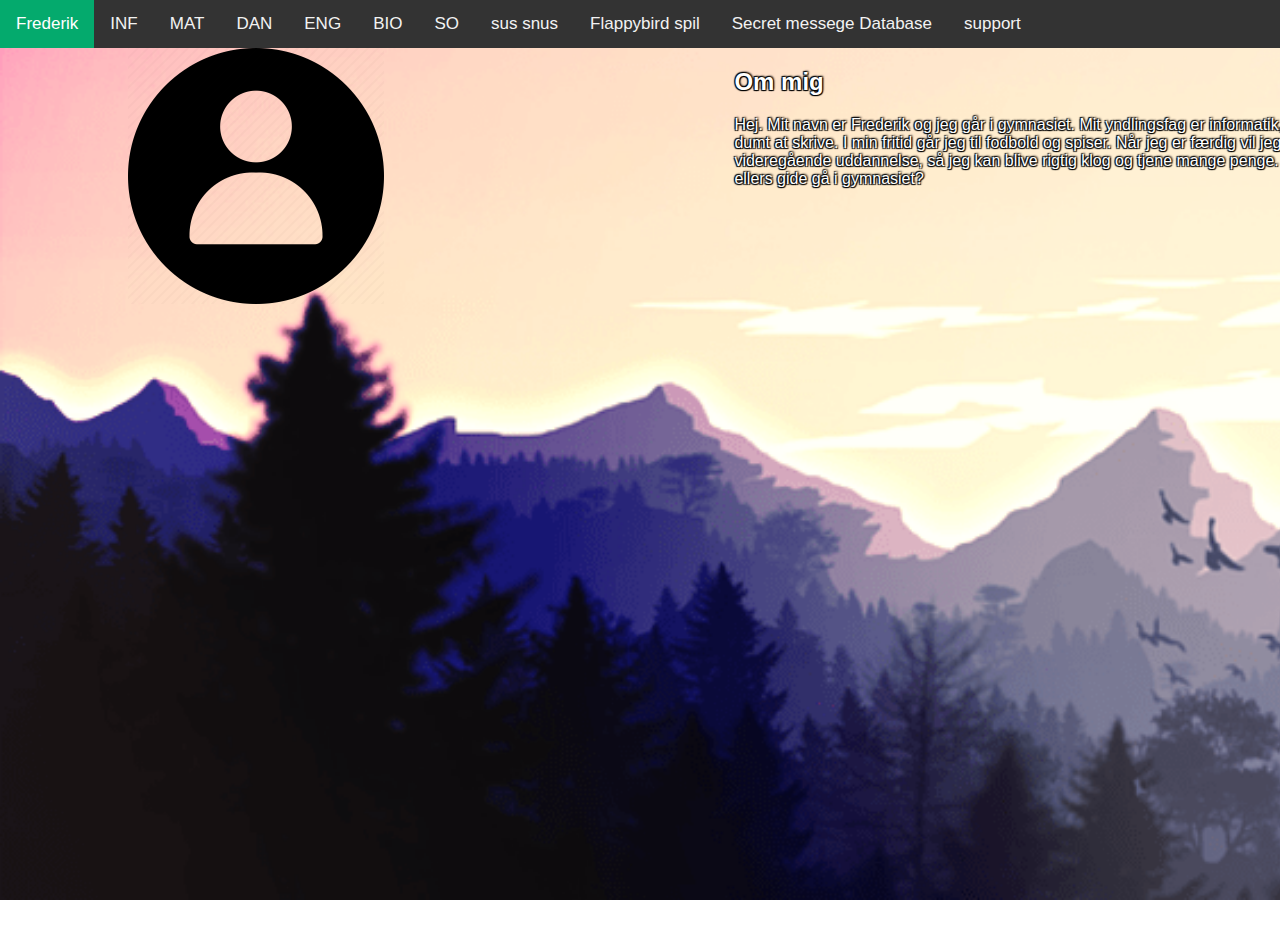
<file: logbog-skabelon-main-2/index.html>
<!DOCTYPE html>
<html>
    <head>
        <title>Frederiks Logbog</title>
        <meta charset="UTF-8">
        <meta name="viewport" content="width=device-width, initial-scale=1">
        <link rel="stylesheet" href="https://cdnjs.cloudflare.com/ajax/libs/font-awesome/4.7.0/css/font-awesome.min.css">
        <link rel="stylesheet" href="style.css"></link>
    </head>

    <!-- Banner HTML 
    <div class="banner">
        <h1>Frederiks Logbog</h1>
    </div> -->

    <body>
        <!-- Navigation bar HTML -->
        <div class="topnav" id="myTopnav">
            <a href="index.html" class="active">Frederik</a>
            <a href="informatik.html">INF</a>
            <a href="matematik.html">MAT</a>
            <a href="dansk.html">DAN</a>
            <a href="engelsk.html">ENG</a>
            <a href="Biotek.html">BIO</a>
            <a href="so.html">SO</a>
            <a href="Sus Snus/index.html">sus snus</a>
            <a href="flappybird-clone-main-kopi/beginnerversion/index.html">Flappybird spil</a>
            <a href="fullstackdemo-master/index.html">Secret messege Database</a>
            <a href="Techsupport.html">support</a>
            <a href="javascript:void(0);" class="icon" onclick="myFunction()">
              <i class="fa fa-bars"></i>
            </a>
        </div>

        <div class="content">
            <div class="element left">
            <img id="profile-picture" src="images/profile.jpg">
            </div>
            <div class="element right">
            <h2>Om mig</h2>
            <p>
                Hej. Mit navn er Frederik og jeg går i gymnasiet. 
                Mit yndlingsfag er informatik, alt andet ville værre dumt at skrive.
                I min fritid går jeg til fodbold og spiser.
                Når jeg er færdig vil jeg gerne tage en videregående uddannelse,
                så jeg kan blive rigtig klog og tjene mange penge.
                Hvorfor skulle jeg ellers gide gå i gymnasiet?
            </p>
            </div>
        </div>
        

        <script src="script.js"></script>
    </body>
</html>
</file>
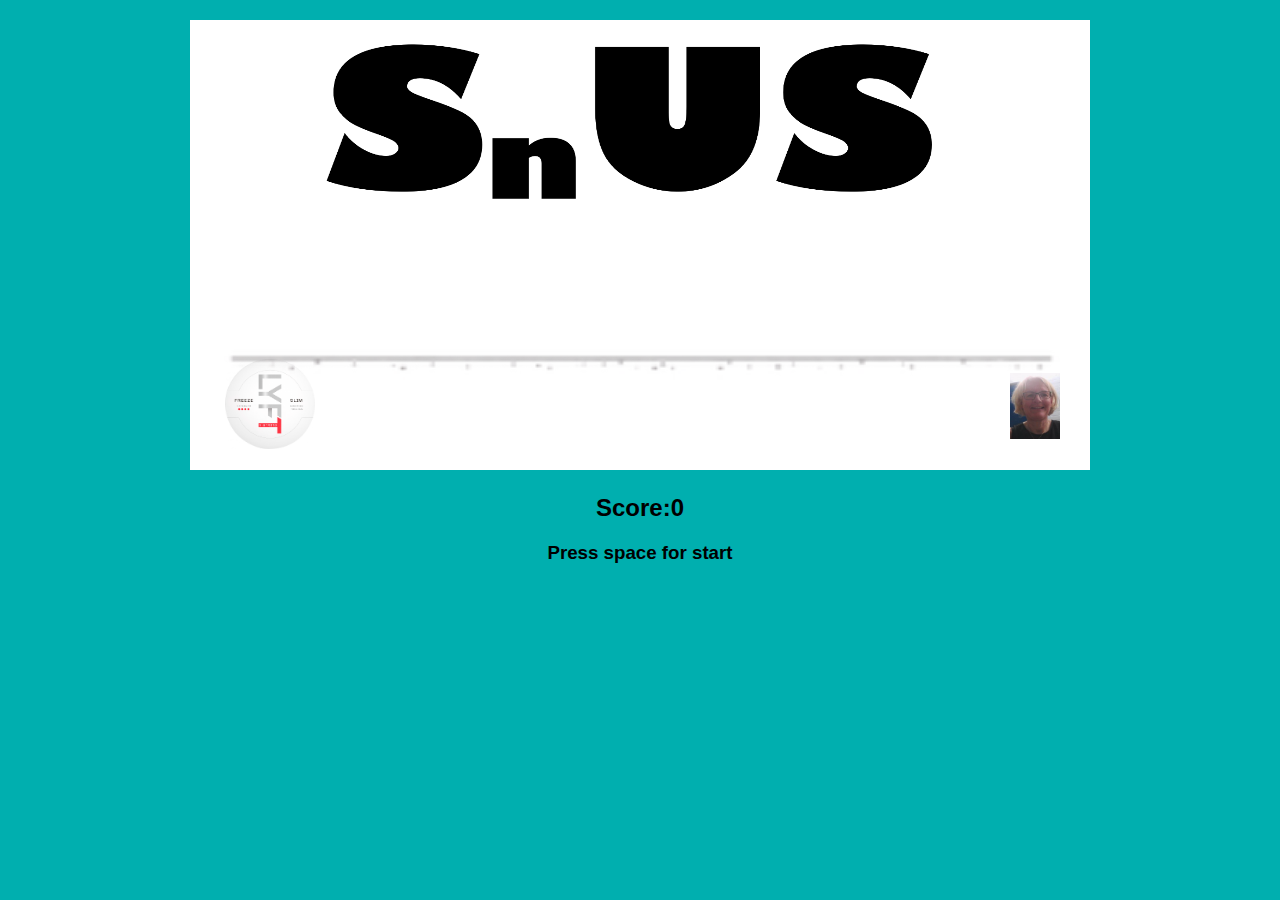
<file: logbog-skabelon-main-2/Sus Snus/index.html>
<!DOCTYPE html>
<html lang="en" onclick="jump()">
  <head>
    <meta charset="UTF-8" />
    <meta name="viewport" content="width=device-width, initial-scale=1.0" />
    <link rel="stylesheet" href="./src/styles/style.css" />
    <title>Sus Snus</title>
  </head>
  <body>
    <div class="container">
    </divclass="intro">
      <div><img src="./assets/spilnavn2.0.png"style="width:900px;height:450px;">
      <div class="game">
        <img src="./assets/snus.png" alt="T-Rex" class="trex" />
        <img src="./assets/hanne-kaktus.png" alt="cactus" class="obstacle" />
        <img src="./assets/track.png" alt="Track" class="track" />
      </div>
      <div><h2>Score:<span class="score"></span></h2></div>
    <h3 style="text-align:center;">Press space for start</h3>
    <div id="player">
      <audio autoplay hidden>
       <source src="Jesu brødre - Daus Paus (Audio).mp3" type="audio/mpeg">
                  If you're reading this, audio isn't supported. 
      </audio>
  </div>
    <script src="./src/js/script.js"></script>
  </body>
</html>
</file>
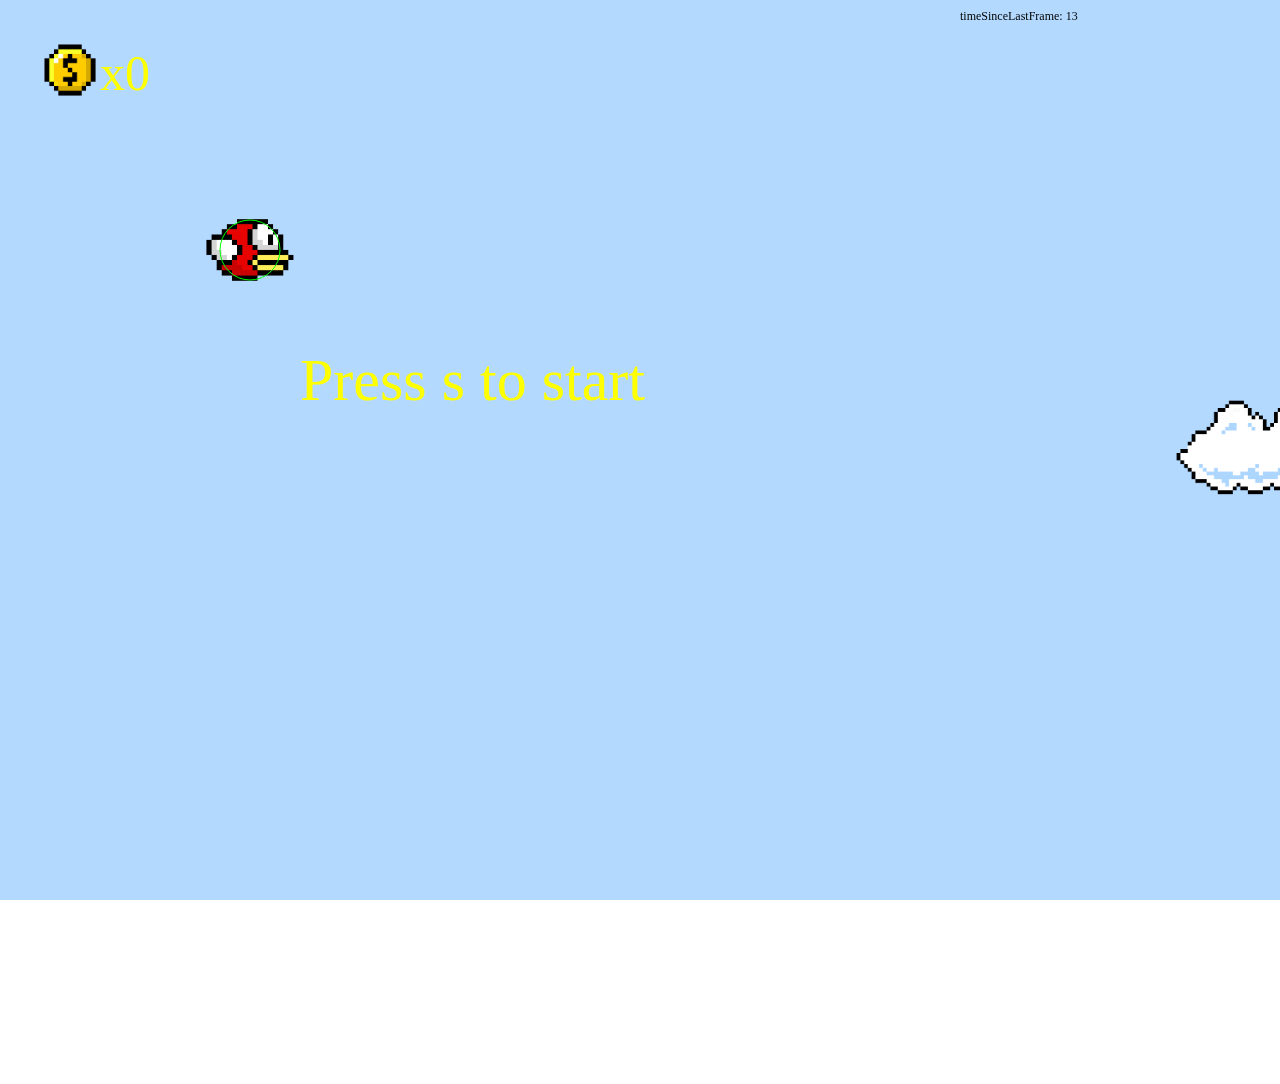
<file: logbog-skabelon-main-2/flappybird-clone-main-kopi/intermediateversion/index.html>
<!DOCTYPE html>
<html>
    <head>
        <title>Flappy Bird Intermediate Version</title>
        <meta charset="UTF-8"> 
        <link rel="stylesheet" href="../assets/style.css">
    </head>
    <body>
        <script src="../assets/helpers.js"></script>
        <script src="gameobject.js"></script>
        <script src="cloud.js"></script>
        <script src="fireball.js"></script>
        <script src="coin.js"></script>
        <script src="textobject.js"></script>
        <script src="score.js"></script>
        <script src="bird.js"></script>
        <script src="input.js"></script>
        <script src="setup.js"></script>
        <script src="update.js"></script>

        
    </body>
</html>
</file>
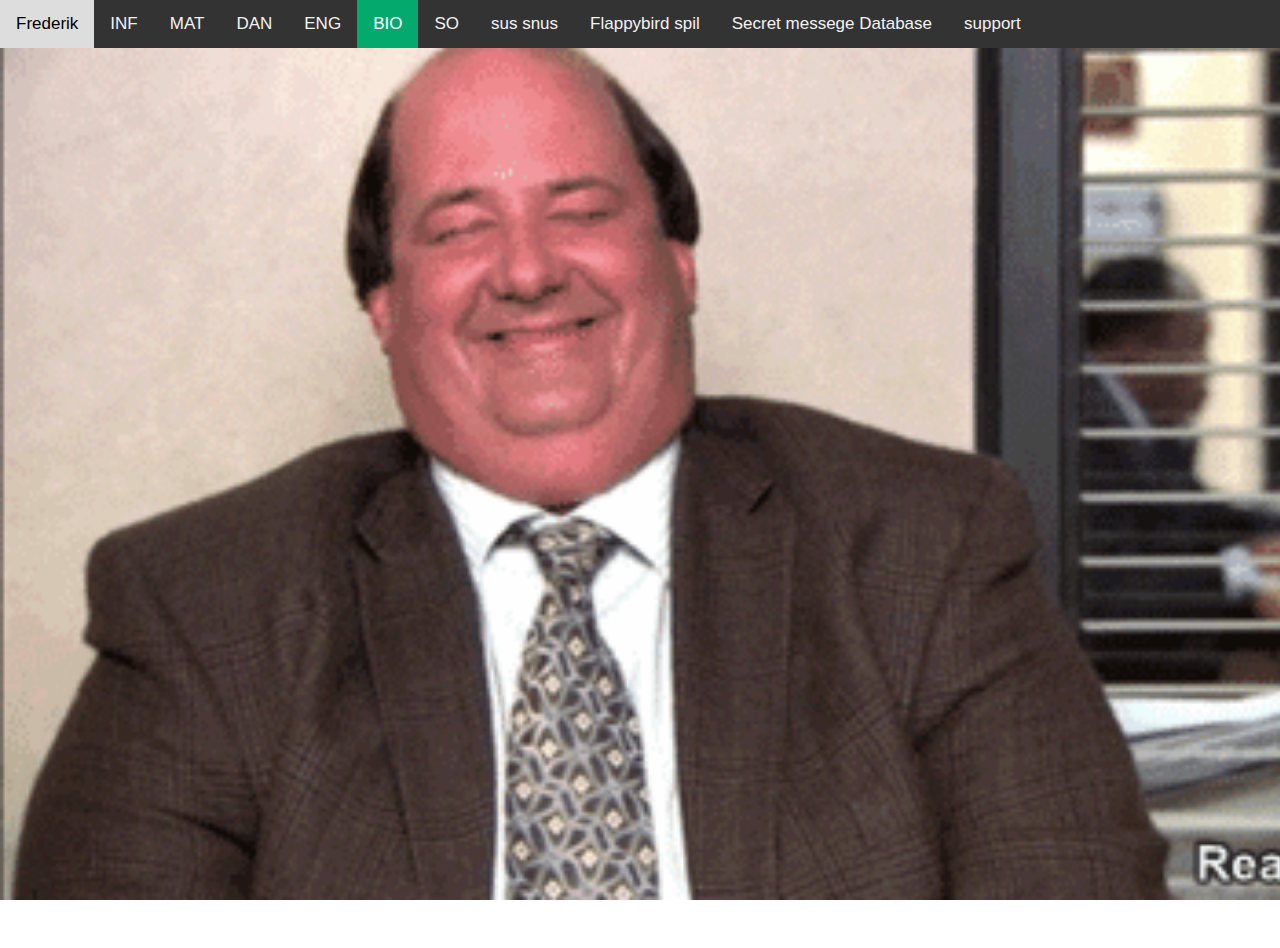
<file: logbog-skabelon-main-2/Biotek.html>
<!DOCTYPE html>
<html>
    <head>
        <title>Frederiks Logbog</title>
        <meta charset="UTF-8">
        <meta name="viewport" content="width=device-width, initial-scale=1">
        <link rel="stylesheet" href="https://cdnjs.cloudflare.com/ajax/libs/font-awesome/4.7.0/css/font-awesome.min.css">
        <link rel="stylesheet" href="style.css"></link>
    </head>
    <body>
        <!-- Navigation bar HTML -->
        <div class="topnav" id="myTopnav">
            <a href="index.html" >Frederik</a>
            <a href="informatik.html">INF</a>
            <a href="matematik.html">MAT</a>
            <a href="dansk.html">DAN</a>
            <a href="engelsk.html">ENG</a>
            <a href="Biotek.html"class="active">BIO</a>
            <a href="so.html">SO</a>
            <a href="Sus Snus/index.html">sus snus</a>
            <a href="flappybird-clone-main-kopi/beginnerversion/index.html">Flappybird spil</a>
            <a href="fullstackdemo-master/index.html">Secret messege Database</a>
            <a href="Techsupport.html">support</a>
            <a href="javascript:void(0);" class="icon" onclick="myFunction()">
              <i class="fa fa-bars"></i>
            </a>
        </div>

        <!-- Accordion HTML -->
        <div class="content" id="dotdotdot">
            <div class="element left">
                
            </div>

            <div class="element left">
                
            </div>

        </div>
        <script src="script.js"></script>
    </body>
</html>
</file>
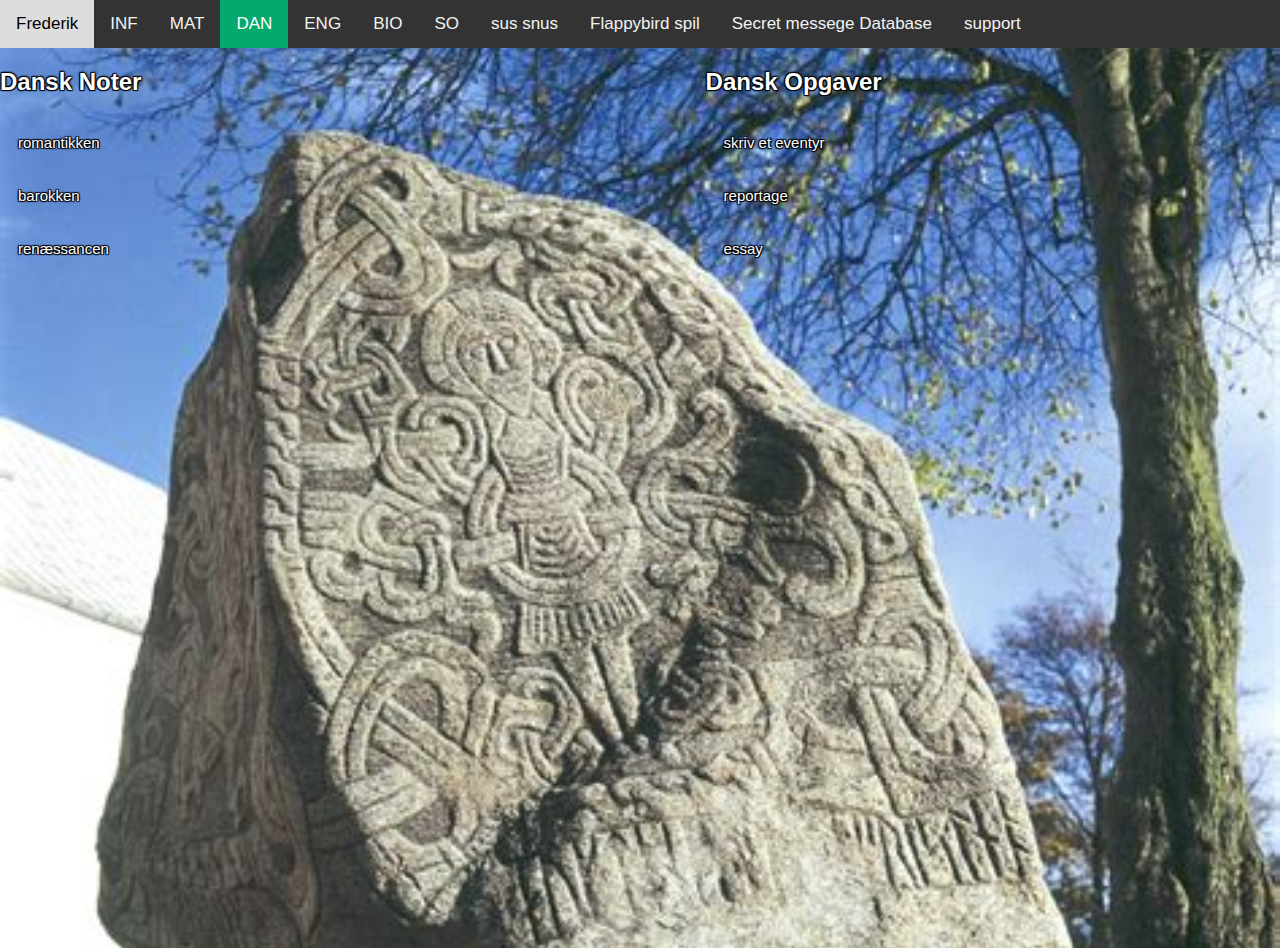
<file: logbog-skabelon-main-2/dansk.html>
<!DOCTYPE html>
<html>
    <head>
        <title>Frederiks Logbog</title>
        <meta charset="UTF-8">
        <meta name="viewport" content="width=device-width, initial-scale=1">
        <link rel="stylesheet" href="https://cdnjs.cloudflare.com/ajax/libs/font-awesome/4.7.0/css/font-awesome.min.css">
        <link rel="stylesheet" href="style.css"></link>
    </head>
    <body>
        <!-- Navigation bar HTML -->
        <div class="topnav" id="myTopnav">
            <a href="index.html">Frederik</a>
            <a href="informatik.html">INF</a>
            <a href="matematik.html">MAT</a>
            <a href="dansk.html" class="active">DAN</a>
            <a href="engelsk.html">ENG</a>
            <a href="Biotek.html">BIO</a>
            <a href="so.html">SO</a>
            <a href="Sus Snus/index.html">sus snus</a>
            <a href="flappybird-clone-main-kopi/beginnerversion/index.html">Flappybird spil</a>
            <a href="fullstackdemo-master/index.html">Secret messege Database</a>
            <a href="Techsupport.html">support</a>
            <a href="javascript:void(0);" class="icon" onclick="myFunction()">
              <i class="fa fa-bars"></i>
            </a>
        </div>

        <!-- Accordion HTML -->
        <div class="content" id="dansk">
            <div class="element left">
                <h2>Dansk Noter</h2>
                <button class="accordion">romantikken</button>
                <div class="panel">
                <p>Romantikken var en kulturstrømning i Europa i perioden ca. 1800-1870. 
                    <br> Den varede indtil realismen og naturalismen. Den forudgående periode var oplysningstiden.
                    <br> Romantikken fandtes især inden for litteratur, malerkunst, musik og filosofi. Den opstod som en reaktion mod oplysningstiden og dens dyrkelse af fornuften</p>
                </div>

                <button class="accordion">barokken</button>
                <div class="panel">
                <p>Barokken er en vestlig kulturperiode, som begyndte i første del af 17. århundrede i Rom. 
                    <br>Barokken opstod i forlængelse af modreformationen som en arkitektonisk stil, der skulle demonstrere den katolske kirkes magt. 
                    <br>Den er kendetegnet ved drama og storhed i skulpturer, malerier, litteratur, dans og musik.</p>
                </div>

                <button class="accordion">renæssancen</button>
                <div class="panel">
                <p>Renæssancen er en periode fra det 14. til det 17. århundrede, der betragtes som broen mellem middelalderen og den moderne tid. 
                    <br>Det begyndte som en kulturel bevægelse i Italien i den sene middelalder og bredte sig til resten af Europa.</p>
                </div>
            </div>

            <div class="element left">
                <h2>Dansk Opgaver</h2>
                <button class="accordion">skriv et eventyr </button>
                <div class="panel">
                <p>her er det væsentligt at man husker genretrækne:
                    <br><br>
                    det er ofte opbygget efter, hjem-ude-hjem eller kontraktmodellen 
                    <br><br>
                    ofte få personer
                    <br><br>
                    de magiske træk (tal, besjæling)
                    <br><br>
                    modsætninger  

                </p>
                </div>

                <button class="accordion">reportage</button>
                <div class="panel">
                <p>En reportage er en litterær genre oftest brugt inden for journalistik. 
                    <br><br>
                    I reportagen tager journalisten læseren med ud i virkeligheden og fungerer her som en flue på væggen,
                    <br> der sanser og ser alt, og indtrykkene formidles derefter til læseren med levende beskrivelser af steder og begivenheder.</p>
                </div>

                <button class="accordion">essay</button>
                <div class="panel">
                <p>når du skal skrive et essay skal du huske 3 ord 
                    <br><br>
                    det konkrete: det essayet handler om
                    <br><br>
                    det erindrende: her fortæller man om personlig erfaringer
                    <br><br>
                    Det reflekterende: Her reflekterer forfatteren over emnet.
                </p>
                </div>
            </div>

        </div>
        <script src="script.js"></script>
    </body>
</html>
</file>
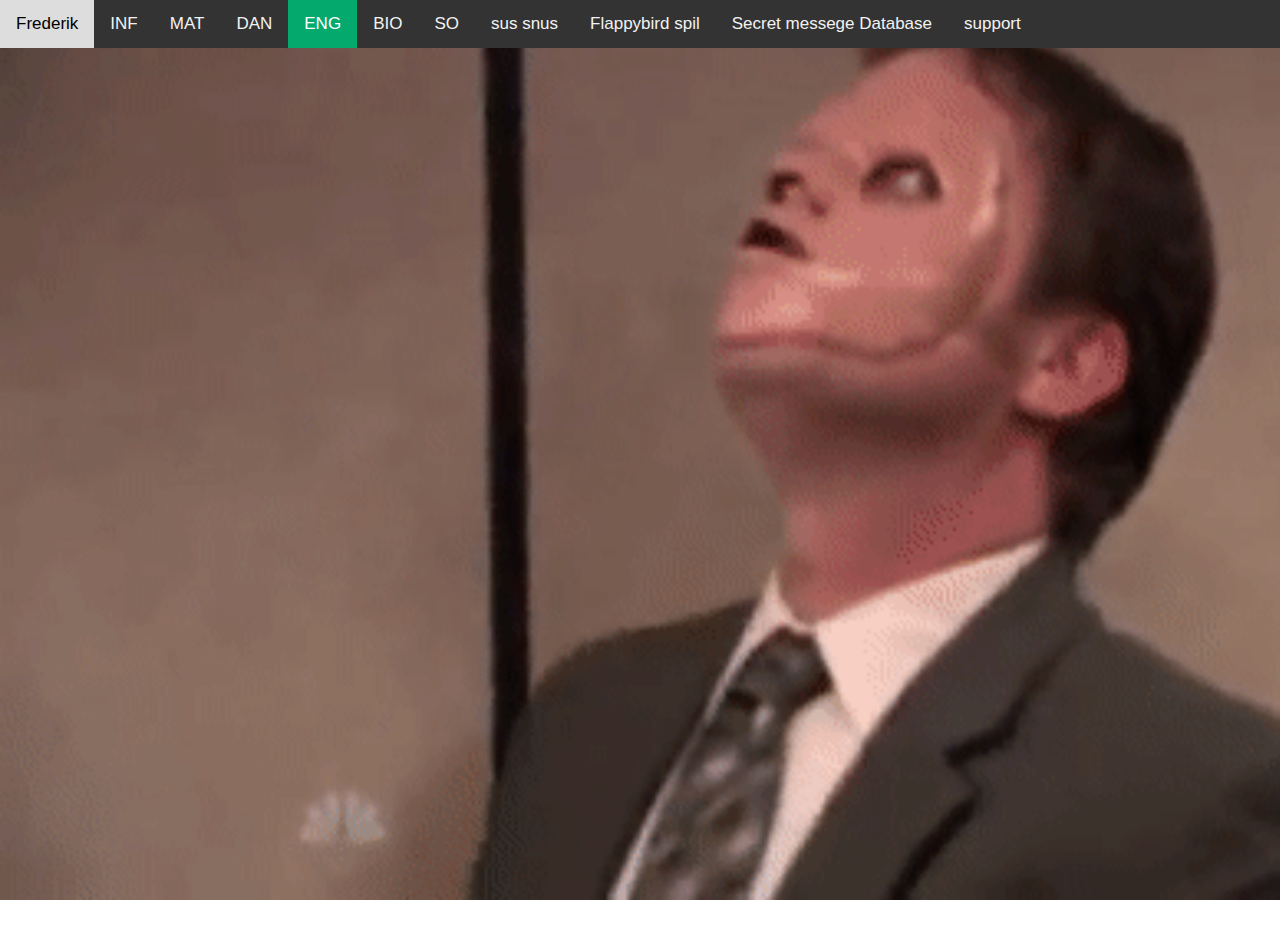
<file: logbog-skabelon-main-2/engelsk.html>
<!DOCTYPE html>
<html>
    <head>
        <title>Frederiks Logbog</title>
        <meta charset="UTF-8">
        <meta name="viewport" content="width=device-width, initial-scale=1">
        <link rel="stylesheet" href="https://cdnjs.cloudflare.com/ajax/libs/font-awesome/4.7.0/css/font-awesome.min.css">
        <link rel="stylesheet" href="style.css"></link>
    </head>
    <body>
        <!-- Navigation bar HTML -->
        <div class="topnav" id="myTopnav">
            <a href="index.html">Frederik</a>
            <a href="informatik.html">INF</a>
            <a href="matematik.html">MAT</a>
            <a href="dansk.html">DAN</a>
            <a href="engelsk.html" class="active">ENG</a>
            <a href="Biotek.html">BIO</a>
            <a href="so.html">SO</a>
            <a href="Sus Snus/index.html">sus snus</a>
            <a href="flappybird-clone-main-kopi/beginnerversion/index.html">Flappybird spil</a>
            <a href="fullstackdemo-master/index.html">Secret messege Database</a>
            <a href="Techsupport.html">support</a>
            <a href="javascript:void(0);" class="icon" onclick="myFunction()">
              <i class="fa fa-bars"></i>
            </a>
        </div>

        <!-- Accordion HTML -->
        <div class="content" id="engelsk">
            
            </div>

            <div class="element left">
                
            </div>

        </div>
        <script src="script.js"></script>
    </body>
</html>
</file>
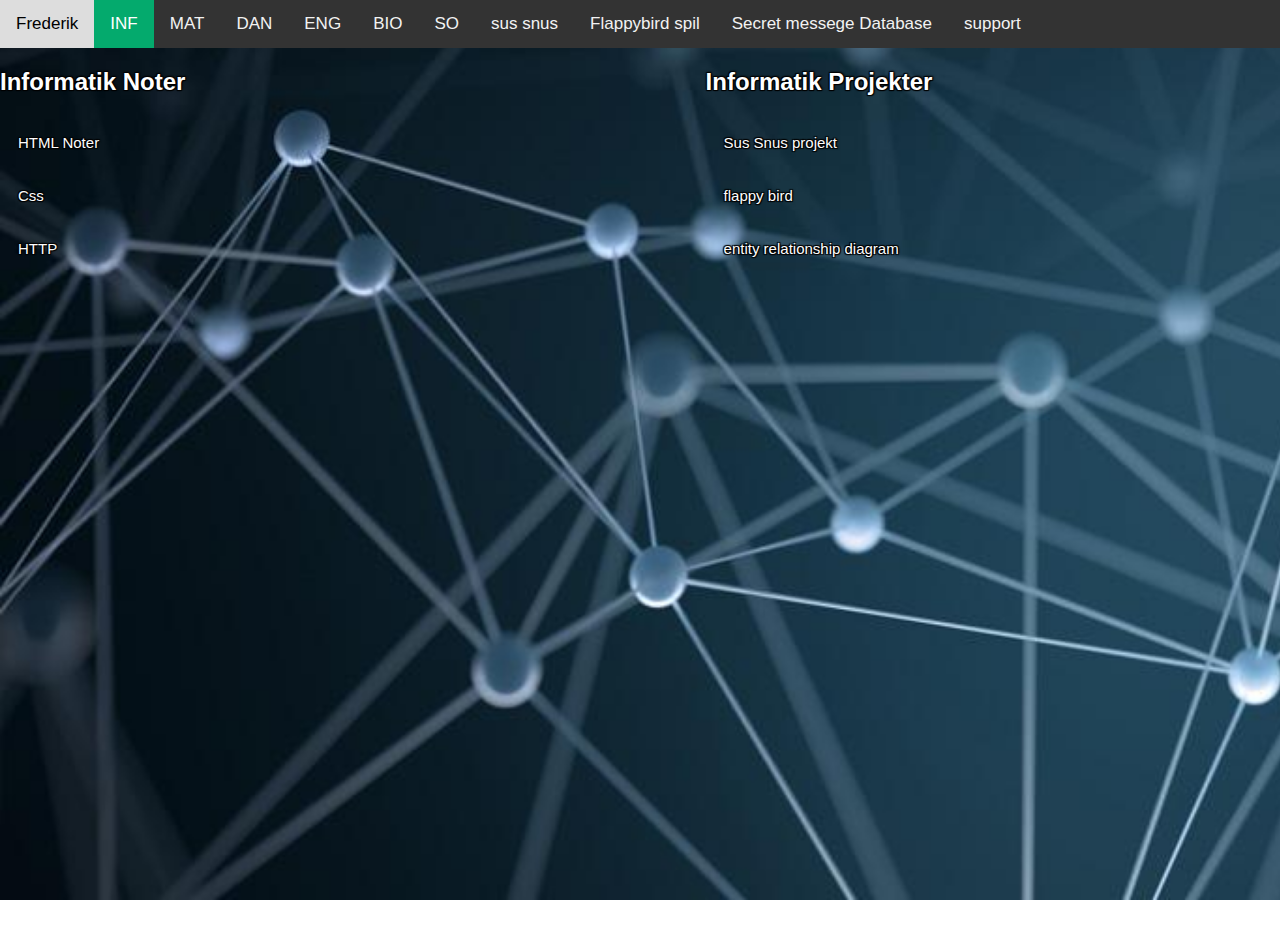
<file: logbog-skabelon-main-2/informatik.html>
<!DOCTYPE html>
<html>
    <head>
        <title>Frederiks Logbog</title>
        <meta charset="UTF-8">
        <meta name="viewport" content="width=device-width, initial-scale=1">
        <link rel="stylesheet" href="https://cdnjs.cloudflare.com/ajax/libs/font-awesome/4.7.0/css/font-awesome.min.css">
        <link rel="stylesheet" href="style.css"></link>
    </head>
    <body>
        <!-- Navigation bar HTML -->
        <div class="topnav" id="myTopnav">
            <a href="index.html">Frederik</a>
            <a href="informatik.html" class="active">INF</a>
            <a href="matematik.html">MAT</a>
            <a href="dansk.html">DAN</a>
            <a href="engelsk.html">ENG</a>
            <a href="Biotek.html">BIO</a>
            <a href="so.html">SO</a>
            <a href="Sus Snus/index.html">sus snus</a>
            <a href="flappybird-clone-main-kopi/beginnerversion/index.html">Flappybird spil</a>
            <a href="fullstackdemo-master/index.html">Secret messege Database</a>
            <a href="Techsupport.html">support</a>
            <a href="javascript:void(0);" class="icon" onclick="myFunction()">
              <i class="fa fa-bars"></i>
            </a>
        </div>

        <!-- Accordion HTML -->
           
        <div class="content" id="informatik">
            <div class="element left">
                <h2>Informatik Noter</h2>

                <!-- Note-knap start -->
                <button class="accordion">HTML Noter</button>
                <div class="panel">
                <p>
                    HTML er til at definere indholdet på en hjemmeside.
                    <br><br>
                    Her er et link: 
                    <br>
                    https://www.w3schools.com/html/html_intro.asp
                </p>
                </div>
                <!-- Note-knap slut-->

                <button class="accordion">Css </button>
                <div class="panel">
                <p>
                CSS er brugt til udseende, når du vil bestemmer placering af forskellige objekter er det CSS du skal have fat i, det er her du definere højde, størrelse, bredde og så videre.
                 vi har selv brugt CSS i vores logbog, fx når vi skulle udskifte billederne fra logbogs eksemplet 
            
                </p>
                </div>

                <button class="accordion">HTTP</button>
                <div class="panel">
                   <p>i HTTP er der 4 væsentlige metoder at huske. 
                       <br>
                       Get, Post, Put og Delete.
                       <br> 
                       Get: denne metode bliver oftest brugt til at hente data. 
                       <br>
                       Post: denne metode bliver oftest brugt til at indsætte data 
                       <br>
                       put: denne metode bliver oftest brugt til at opdatere allerede eksisterende data
                       <br>
                       Delete: denne metode giver lidt sig selv, men det bliver brugt til at slette data igen.
                    </p>
            </div>
            </div>
            <div class="element left">
                <h2>Informatik Projekter</h2>
                <button class="accordion">Sus Snus projekt </button>
                <div class="panel">
                    <p>
                        undervejs i informatik har vi skullet lave et kodningsprojekt.
                        Her valgte vi at lave et spil. vi tog princippet fra googles t-rex spil og lavede til vores egen. 
                        her brugte vi både JS og Html 
                        <br><br>
                        her er et link til vores spil
                        <br>
                        file:///Users/brguer/Downloads/Sus%20Snus/index.html
                    </p>
                    </div>

                <button class="accordion">flappy bird</button>
                <div class="panel">
                <p>her har vi arbejdet med specielt "loops" og "arrays" og generalt bare opbygning
                    <br><br>
                vi har ikke lagt det store fokus på udseende men mere terorien om at køre fejlfinding og gentagelser.
            <br><br>
        som her specielt kommer til udtryk i "diamonds" og "coins" hvor vi har kørt forskellige variabler osv.
    <Br><br> vi har brugt koder som "let diamondTimeSinceLastSpawn = diamondSpawnInterval" og andre lignende </p>
                </div>

                <button class="accordion">entity relationship diagram</button>
                <div class="panel">
                <p> det vigtige her at forstå er at det er hvordan faserne "snakker sammen"
                    <br><br>
                for at vise sammenhængen mellem fasene bruger vi "primary keys" og "secondary keys"
            <br><br>
        en primary key kan kun lægge i egen faser og en foreign key fortæller om en anden fases primary key </p>
                </div>
            </div>

        
        <script src="script.js"></script>
    </body>
</html>
</file>
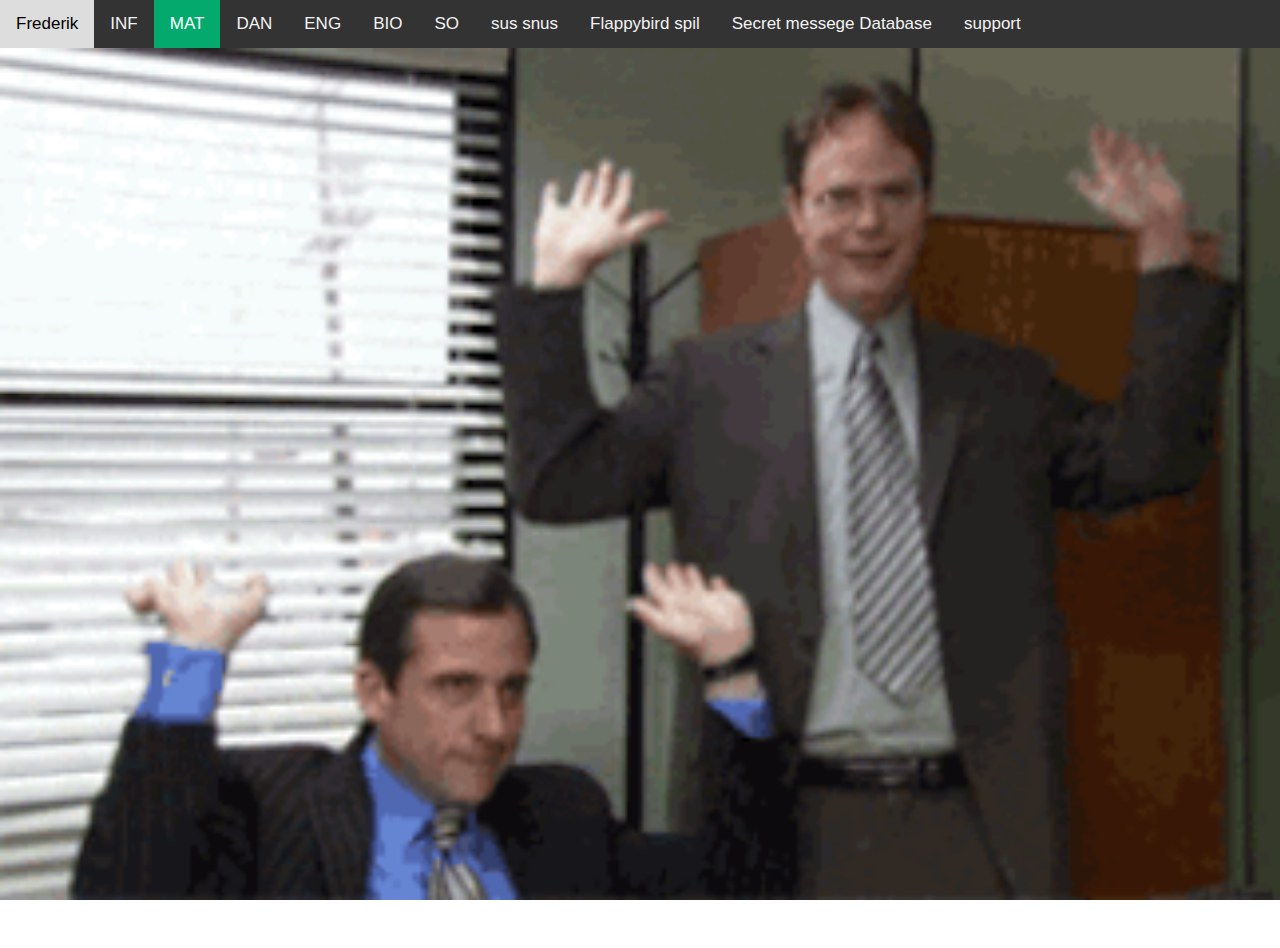
<file: logbog-skabelon-main-2/matematik.html>
<!DOCTYPE html>
<html>
    <head>
        <title>Frederiks Logbog</title>
        <meta charset="UTF-8">
        <meta name="viewport" content="width=device-width, initial-scale=1">
        <link rel="stylesheet" href="https://cdnjs.cloudflare.com/ajax/libs/font-awesome/4.7.0/css/font-awesome.min.css">
        <link rel="stylesheet" href="style.css"></link>
    </head>
    <body>
        <!-- Navigation bar HTML -->
        <div class="topnav" id="myTopnav">
            <a href="index.html">Frederik</a>
            <a href="informatik.html">INF</a>
            <a href="matematik.html" class="active">MAT</a>
            <a href="dansk.html">DAN</a>
            <a href="engelsk.html">ENG</a>
            <a href="Biotek.html">BIO</a>
            <a href="so.html">SO</a>
            <a href="Sus Snus/index.html">sus snus</a>
            <a href="flappybird-clone-main-kopi/beginnerversion/index.html">Flappybird spil</a>
            <a href="fullstackdemo-master/index.html">Secret messege Database</a>
            <a href="Techsupport.html">support</a>
            <a href="javascript:void(0);" class="icon" onclick="myFunction()">
              <i class="fa fa-bars"></i>
            </a>
        </div>

        <!-- Accordion HTML -->
        <div class="content" id="matematik">
            
            </div>

            <div class="element left">
                
            </div>

        </div>
        <script src="script.js"></script>
    </body>
</html>
</file>
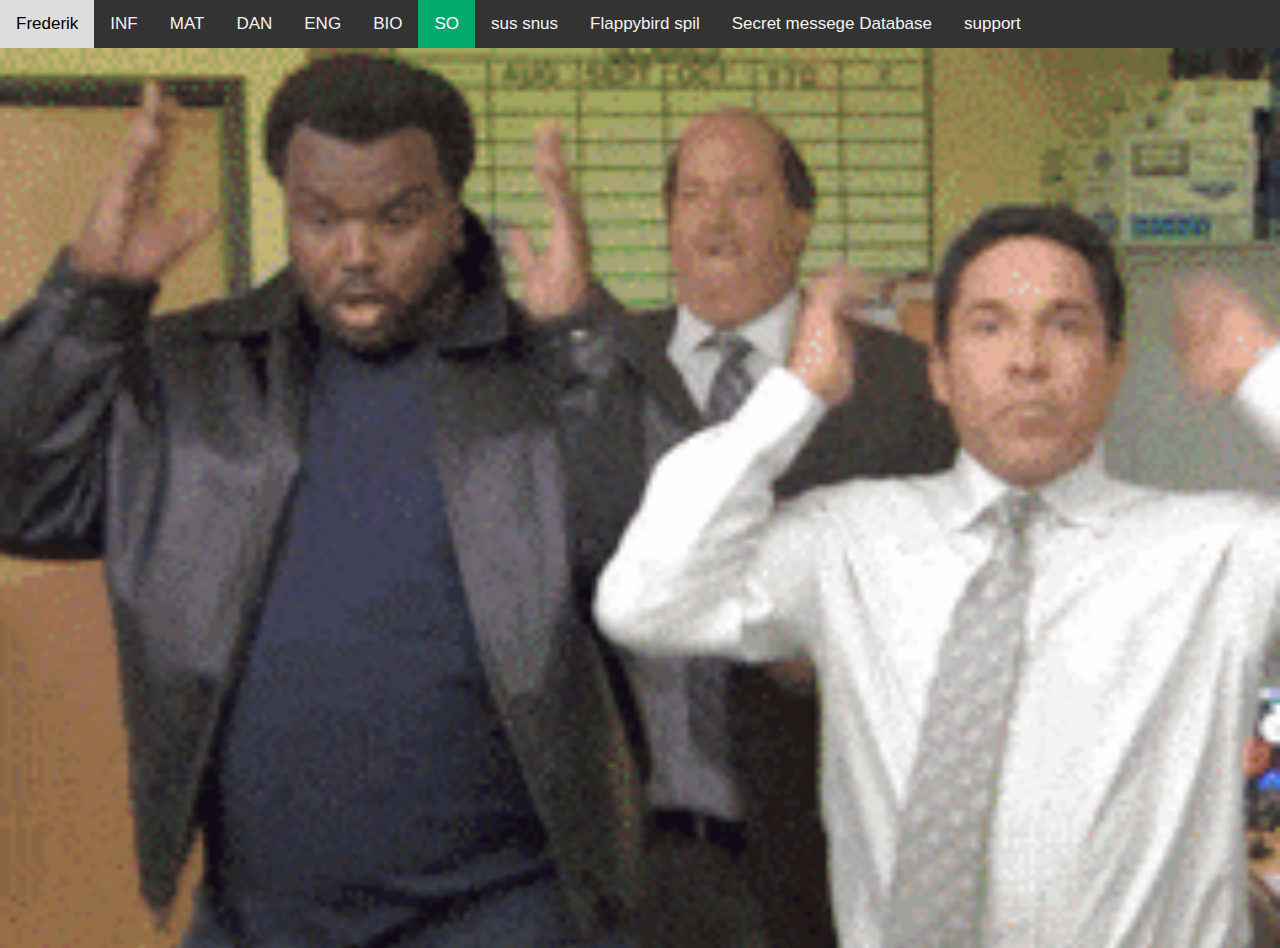
<file: logbog-skabelon-main-2/so.html>
<!DOCTYPE html>
<html>
    <head>
        <title>Frederiks Logbog</title>
        <meta charset="UTF-8">
        <meta name="viewport" content="width=device-width, initial-scale=1">
        <link rel="stylesheet" href="https://cdnjs.cloudflare.com/ajax/libs/font-awesome/4.7.0/css/font-awesome.min.css">
        <link rel="stylesheet" href="style.css"></link>
    </head>
    <body>
        <!-- Navigation bar HTML -->
        <div class="topnav" id="myTopnav">
            <a href="index.html">Frederik</a>
            <a href="informatik.html">INF</a>
            <a href="matematik.html">MAT</a>
            <a href="dansk.html">DAN</a>
            <a href="engelsk.html">ENG</a>
            <a href="Biotek.html">BIO</a>
            <a href="so.html" class="active">SO</a>
            <a href="Sus Snus/index.html">sus snus</a>
            <a href="flappybird-clone-main-kopi/beginnerversion/index.html">Flappybird spil</a>
            <a href="fullstackdemo-master/index.html">Secret messege Database</a>
            <a href="Techsupport.html">support</a>
            <a href="javascript:void(0);" class="icon" onclick="myFunction()">
              <i class="fa fa-bars"></i>
            </a>
        </div>

        <!-- Accordion HTML -->
        <div class="content" id="so">
            <div class="element left">
               

                

                
            </div>

            <div class="element left">
                
                
            </div>

        </div>
        <script src="script.js"></script>
    </body>
</html>
</file>
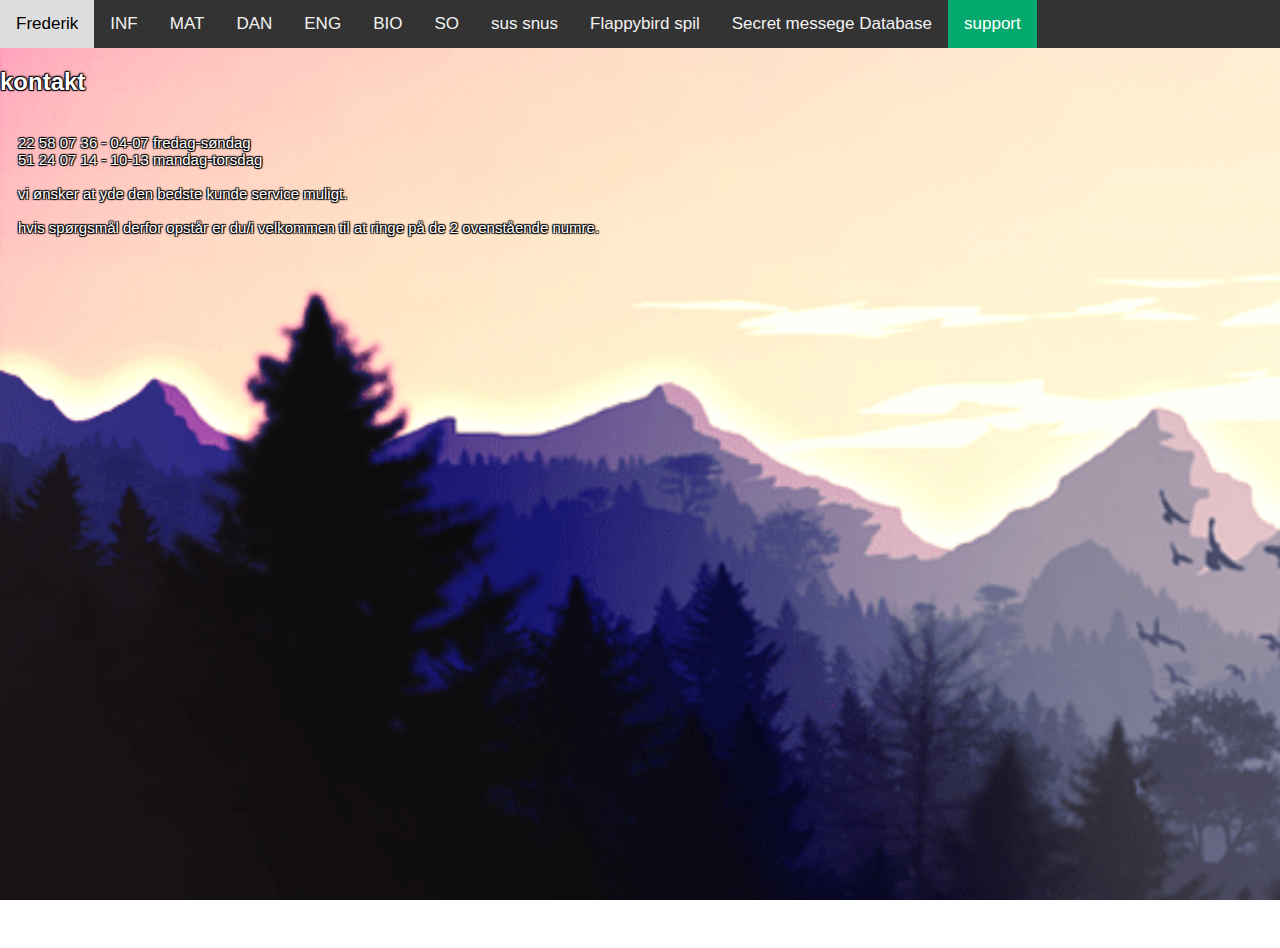
<file: logbog-skabelon-main-2/Techsupport.html>
<!DOCTYPE html>
<html>
    <head>
        <title>Frederiks Logbog</title>
        <meta charset="UTF-8">
        <meta name="viewport" content="width=device-width, initial-scale=1">
        <link rel="stylesheet" href="https://cdnjs.cloudflare.com/ajax/libs/font-awesome/4.7.0/css/font-awesome.min.css">
        <link rel="stylesheet" href="style.css"></link>
    </head>
    <body>
        <!-- Navigation bar HTML -->
        <div class="topnav" id="myTopnav">
            <a href="index.html" >Frederik</a>
            <a href="informatik.html">INF</a>
            <a href="matematik.html">MAT</a>
            <a href="dansk.html">DAN</a>
            <a href="engelsk.html">ENG</a>
            <a href="Biotek.html">BIO</a>
            <a href="so.html">SO</a>
            <a href="Sus Snus/index.html">sus snus</a>
            <a href="flappybird-clone-main-kopi/beginnerversion/index.html">Flappybird spil</a>
            <a href="fullstackdemo-master/index.html">Secret messege Database</a>
            <a href="Techsupport.html"class="active">support</a>
            <a href="javascript:void(0);" class="icon" onclick="myFunction()">
              <i class="fa fa-bars"></i>
            </a>
        </div>
         <!-- Accordion HTML -->
         <div class="content" id="Techsupport">
            <div class="element left">
                <h2>kontakt</h2>
               <!-- Note-knap start -->
               <button class="accordion">22 58 07 36 - 04-07 fredag-søndag
                <br></b>
                51 24 07 14 - 10-13 mandag-torsdag  
             <br><br></b>
                vi ønsker at yde den bedste kunde service muligt.
                     <br><br>
                     hvis spørgsmål derfor opstår er du/i velkommen til at ringe på de 2 ovenstående numre.
                    </button>
                
                
                     <div class="panel">
                <p>22 58 07 36 - 04-07 fredag-søndag
                   <br>
                   51 24 07 14 - 10-13 mandag-torsdag  
                <br>
                   vi ønske at yde den bedste kunde service muligt.
                        <br>
                        hvis spørgsmål derfor opstår er du/i velkommen til at ringe på de 2 viste numre.
                    </p>
                </div>
                <!--note knap slut-->
</file>
<file: logbog-skabelon-main-2/style.css>
body {
    margin: 0;
    font-family: Arial, Helvetica, sans-serif;
  }

  /* Navigation bar CSS */
  .topnav {
    overflow: hidden;
    background-color: #333;
    margin: 0;
  }
  
  .topnav a {
    float: left;
    display: block;
    color: #f2f2f2;
    text-align: center;
    padding: 14px 16px;
    text-decoration: none;
    font-size: 17px;
  }
  
  .topnav a:hover {
    background-color: #ddd;
    color: black;
  }
  
  .topnav a.active {
    background-color: #04AA6D;
    color: white;
  }
  
  .topnav .icon {
    display: none;
  }
  
  @media screen and (max-width: 600px) {
    .topnav a:not(:first-child) {display: none;}
    .topnav a.icon {
      float: right;
      display: block;
    }
  }
  
  @media screen and (max-width: 600px) {
    .topnav.responsive {position: relative;}
    .topnav.responsive .icon {
      position: absolute;
      right: 0;
      top: 0;
    }
    .topnav.responsive a {
      float: none;
      display: block;
      text-align: left;
    }
  }

  /* Banner CSS */
  .banner {
    margin: 0;
    overflow: hidden;
    display: block;
    text-align: center;
    background-color: #333;
  }

  /* Content CSS */
  .content {
    margin-left: 0%;
    margin-right: 0%;
    margin-top: 0%;
    padding: 0%;
    text-align: center;
    background-image: url('images/banner.png'); width: 1440px;height: 200px;  
    background-repeat: no-repeat;
    background-attachment: fixed;
    background-size: cover;
    min-height: 100vh;
    color: white;
    text-shadow:
    -1px -1px 1px #000,
    1px -1px 2px #000,
    -1px 1px 1px #000,
    1px 1px 1px #000;
  }

  #informatik {
    background-image:  url('images/informatik.jpg');
  }

  #matematik {
    background-image:  url('images/600.gif');
  }

  #engelsk {
    background-image:  url('images/500.gif');
  }

  #so {
    background-image:  url('images/200.gif');
  }

  #dotdotdot {
    background-image:  url('images/400.gif'); 
  }

  #dansk {
    background-image:  url('images/dansk.jpg');
  }

  .content .element {
    max-width: 49%;
    margin: 0 auto;
    text-align:center; 
  }

  .content .element p {
    text-align: left;
  }
  
  .content .element h2 {
    text-align: left;
  }

 .content .left {
    float: left;
  }

  .content .right {
    float: right;
  }

  @media screen and (max-width: 600px) {
    .content {
      margin-left: 2%;
      margin-right: 2%;
    }

    .content .element {
      float: none;
      max-width: 80%;
    } 
  }

  #profile-picture {
    max-width: 50%;
  }

  /* Accordion CSS */
  .accordion {
    background-color: transparent;
    color: rgb(253, 253, 253);
    text-shadow:
    -1px -1px 1px #000,
    1px -1px 1px #000,
    -1px 1px 1px #000,
    1px 1px 1px #000; 
    cursor: pointer;
    padding: 18px;
    width: 100%;
    border: none;
    text-align: left;
    outline: none;
    font-size: 15px;
    transition: 0.4s;
  }
  
  .accordion:hover {
  border: solid 1px rgb(119, 119, 119);
  }
  
  .panel {
    padding: 0 18px;
    background-color: transparent;
    max-height: 0;
    overflow: hidden;
    transition: max-height 0.2s ease-out;
  }
</file>
<file: logbog-skabelon-main-2/Sus Snus/src/styles/style.css>
body {
  -webkit-user-select: none;
  -webkit-user-drag: none;
  font-family: "Segoe UI", Tahoma, Geneva, Verdana, sans-serif;
  background-color: #00AFAF;
}

.container {
  position: relative;
  width: 900px;
  height: 450px;
  margin: 20px auto;
  text-align: center;
  background-color: #005F5F;
}

.intro {
  position: absolute;
  font-size: 24px;
  left: 50%;
  top: 100px;
  transform: translateX(-50%);
}

.game {
  position: relative;
  width: 100%;
  height: 100%;
}

.animate {
  animation: jump 0.3s linear;
}

.trex {
  position: absolute;
  bottom: 25px;
  left: 35px;
  width: 90px;
}

.obstacle {
  position: absolute;
  width: 50px;
  bottom: 35px;
  right: 30px;
  animation: block 1s infinite linear;
}

.track {
  position: absolute;
  bottom: 0;
  left: 0;
  width: 100%;
  height: min-content;
}

@keyframes block {
  0% {
    left: 700px;
  }

  100% {
    left: 0;
  }
}

@keyframes jump {
  0% {
    bottom: 25px;
  }

  25% {
    bottom: 75px;
  }

  50% {
    bottom: 100px;
  }

  75% {
    bottom: 75px;
  }

  100% {
    bottom: 25px;
  }
}
</file>
<file: logbog-skabelon-main-2/flappybird-clone-main-kopi/assets/style.css>
html, body {
    width:  100%;
    height: 100%;
    margin: 0;
    border: 0;
    overflow: hidden; /*  Disable scrollbars */
    display: block;  /* No floating content on sides */
  }
</file>
